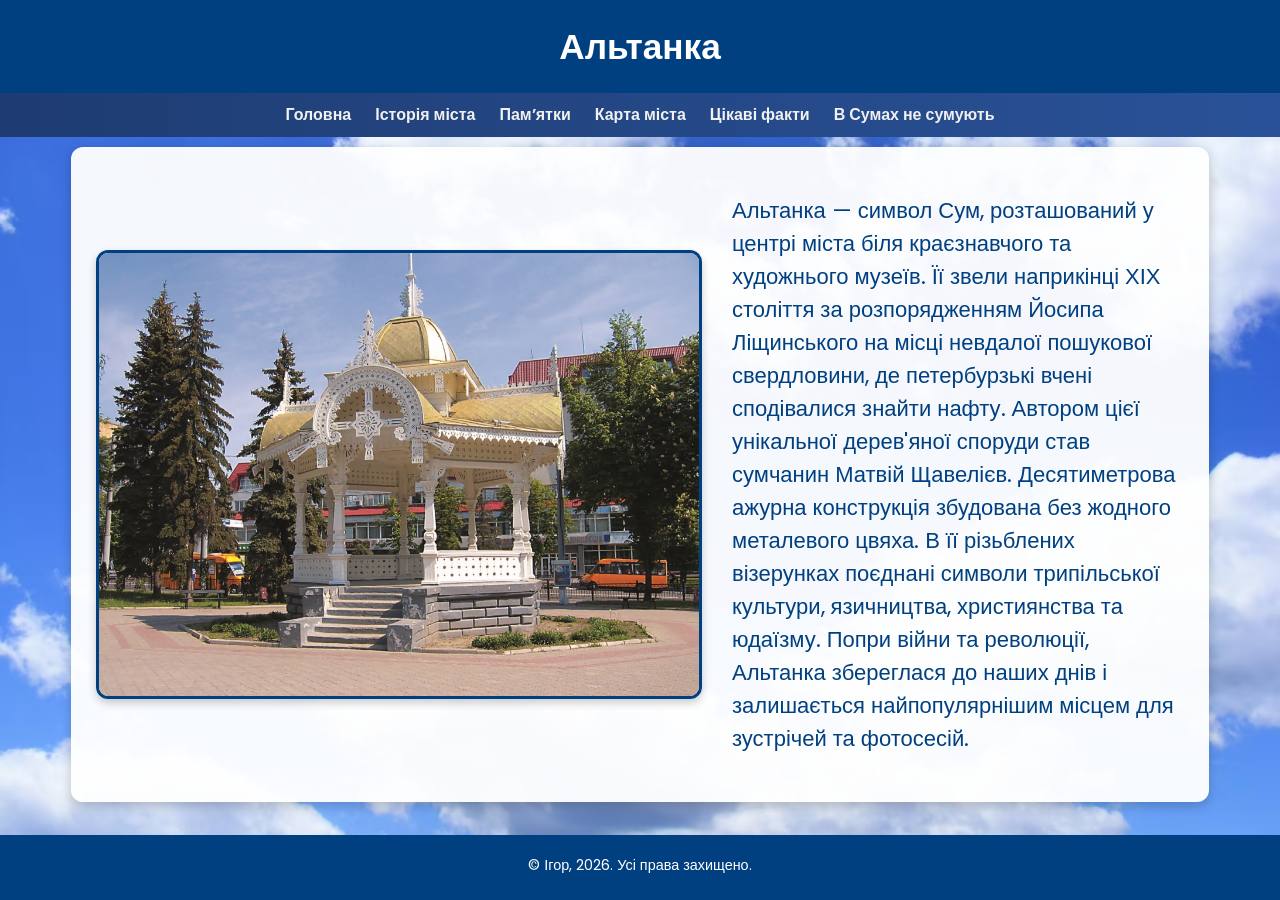
<file: altanka.html>
<!DOCTYPE html>
<html lang="uk">
<head>
  <meta charset="UTF-8">
  <title>Альтанка</title>
  <link href="https://fonts.googleapis.com/css2?family=Merriweather&family=Poppins:wght@600&display=swap" rel="stylesheet">
  <link rel="stylesheet" href="style.css">
</head>
<body>
  <!-- Шапка -->
  <header>
    <div class="logo-title">
      <h1>Альтанка</h1>
    </div>
  </header>

  <!-- Меню -->
  <nav>
    <a href="index.html">Головна</a>
    <a href="history.html">Історія міста</a>

    <div class="dropdown">
      <span class="menu-item">Пам’ятки</span>
      <div class="dropdown-content">
        <!-- Тут немає Альтанки -->
        <a href="sobor-spaso.html">Спасо-Преображенський собор</a>
        <a href="sobor-troickiy.html">Свято-Троїцький собор</a>
        <a href="museum-kraeznav.html">Сумський обласний краєзнавчий музей</a>
        <a href="sadko.html">Скульптурна композиція "Садко"</a>
      </div>
    </div>

    <a href="map.html">Карта міста</a>
    <a href="facts.html">Цікаві факти</a>
    <a href="vsumah.html">В Сумах не сумують</a>
  </nav>

  <!-- Основний блок -->
<section class="content-block">
  <div class="block-inner">
    <img src="altanka.avif" alt="Альтанка в Сумах">
    <p>
      Альтанка — символ Сум, розташований у центрі міста біля краєзнавчого та художнього музеїв. Її звели наприкінці ХІХ століття за розпорядженням Йосипа Ліщинського на місці невдалої пошукової свердловини, де петербурзькі вчені сподівалися знайти нафту.
Автором цієї унікальної дерев'яної споруди став сумчанин Матвій Щавелієв. Десятиметрова ажурна конструкція збудована без жодного металевого цвяха. В її різьблених візерунках поєднані символи трипільської культури, язичництва, християнства та юдаїзму. Попри війни та революції, Альтанка збереглася до наших днів і залишається найпопулярнішим місцем для зустрічей та фотосесій.

    </p>
  </div>
</section>




  <!-- Футер -->
  <footer>
    © Ігор, 2026. Усі права захищено.
  </footer>
</body>
</html>
</file>
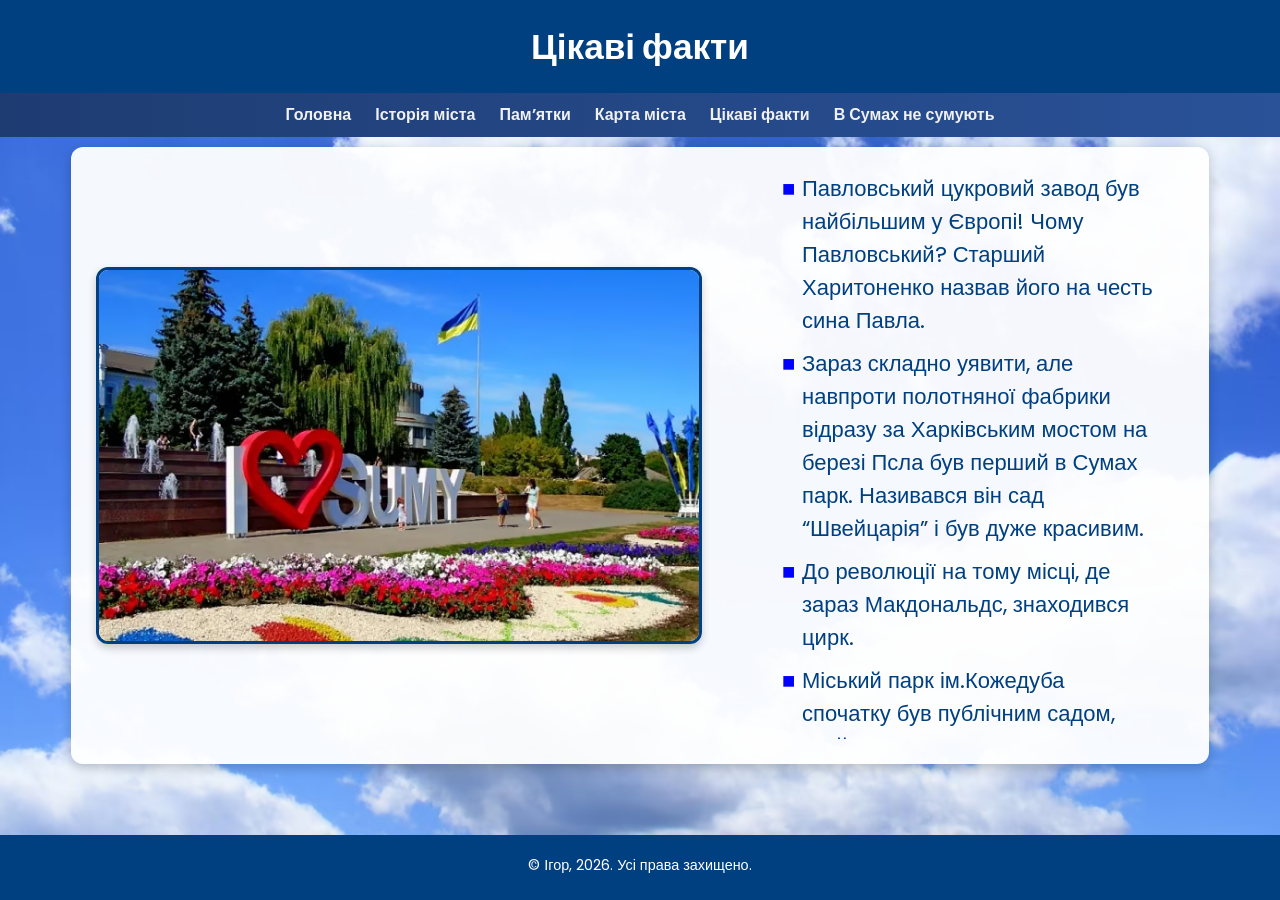
<file: facts.html>
<!DOCTYPE html>
<html lang="uk">
<head>
  <meta charset="UTF-8">
  <title>Цікаві факти</title>
  <link href="https://fonts.googleapis.com/css2?family=Merriweather&family=Poppins:wght@600&display=swap" rel="stylesheet">
  <link rel="stylesheet" href="style.css">
</head>
<body>
  <header>
    <div class="logo-title">
      <h1>Цікаві факти</h1>
    </div>
  </header>

  <nav>
    <a href="index.html">Головна</a>
    <a href="history.html">Історія міста</a>

    <div class="dropdown">
      <span class="menu-item">Пам’ятки</span>
      <div class="dropdown-content">
        <a href="altanka.html">Альтанка</a>
        <a href="sobor-spaso.html">Спасо-Преображенський собор</a>
        <a href="sobor-troickiy.html">Свято-Троїцький собор</a>
        <a href="museum-kraeznav.html">Сумський обласний краєзнавчий музей</a>
        <a href="sadko.html">Скульптурна композиція "Садко"</a>
      </div>
    </div>

    <a href="map.html">Карта міста</a>
    <a href="facts.html" class="active">Цікаві факти</a>
    <a href="vsumah.html">В Сумах не сумують</a>
  </nav>

  <main>
    <section class="content-block">
   <div class="block-inner">
     <img src="facts.avif" alt="Цікаві факти">
    <p>
      <ul>
        <li>Павловський цукровий завод був найбільшим у Європі! Чому Павловський? Старший Харитоненко назвав його на честь сина Павла.</li>
        <li>Зараз складно уявити, але навпроти полотняної фабрики відразу за Харківським мостом на березі Псла був перший в Сумах парк. Називався він сад “Швейцарія” і був дуже красивим.</li>
        <li>До революції на тому місці, де зараз Макдональдс, знаходився цирк.</li>
       <li>Міський парк ім.Кожедуба спочатку був публічним садом, який заснував зять Харитоненка – Лещинський (тому й називається та частина, з якою він починається, парк Лещинських). </li>
       <li>Багато хто знає, що альтанка була побудована на місці, де бурили свердловину в пошуках нафти, але так і не знайшли. Але мало хто знає, що територія навколо альтанки була обгороджена металевим парканом, зайти туди можна було через ворота з боку Театральної площі.</li>
        <li>Сумське машинобудівне науково-виробниче об’єднання раніше називалося Сумські машинобудівні майстерні. Заснував їх хто? Звичайно ж, Харитоненко для того, щоб робити обладнання для свого цукрового виробництва.</li>
        <li>Ви напевно будете здивовані, але на місці центрального універмагу, який побудували в 1965 році, стояв круглий павільйон, де продавали морозиво.</li>
        <li>Цікаво, чому в Сумах з’явився католицький костел на Троїцькій? Адже більшість жителів тут православні. А все тому, що в місті стало жити багато іноземців, особливо німців і поляків. Це були фахівці, яких запрошував Харитоненко працювати в Машинобудівні майстерні. Вони сповідували католицьку віру і потребували своєму храмі. Харитоненко їм побудував цей костел.</li>
        <li>У лісі на Веретенівці є ставок. Він належав одному з місцевих поміщиків і використовувався для купання. Для зручності його дно було викладено дубом.</li>
       <li>Район Дуровщіна називається так, тому що в ньому жили поміщики Дурови, і озеро знаходилося на території їх маєтку. У цьому озері був плавучий острів, який тримався за дно корінням дерев, які на ньому росли. При Хрущові плавучий острів прибрали і помістили плавучий фонтан, який незабаром потонув.</li>
       <li>Сумське море (Косівщинське водосховище) було вирите Сумським хімкомбінатом (нині Сумихімпром) для своїх технічних потреб. Звідки в ньому вода? З річки Сумки, між іншим! Спочатку в ньому була дуже чиста вода за рахунок того, що в ній жили молюски. Вони й очищали воду. Потім в Сумському море стали розводити рибу, і, щоб її легше було виловлювати, опустили вдвічі рівень води. Через це загинули молюски, які чистили воду. З тих пір вода в Косівщинському водосховищі не відрізняється чистотою.</li>
       <li>Блакитні озера були вириті в 1960-х, щоб брати з них пісок при будівництві житлових мікрорайонів (9-12 мкрн). До цього там були болота. Та й Чешка теж була трохи менше (це взагалі залишок старого русла Псла). Її теж збільшили, забираючи звідти пісок для будівництва.</li>
       <li>Раз і назавжди запам’ятайте – Чешка не має ніякого відношення до письменника Чехова! Правильна назва: озеро Чеха. Від імені багатого поміщика Василя Чеха, який жив на березі цього озера. Між іншим, його особняк стояв на тому місці, де зараз гуртожитки СумДУ.</li>
       <li>Взагалі, вулиці Соборна, Воскресенська і Покровська (Червона) площа – це колишня територія Сумської фортеці, з якої починався наше місто. Відразу за територією фортеці стояла Покровська церква.</li>
      </ul>
    </p>
   </div>
    </section>
  </main>

  <footer>
    © Ігор, 2026. Усі права захищено.
  </footer>
</body>
</html>
</file>
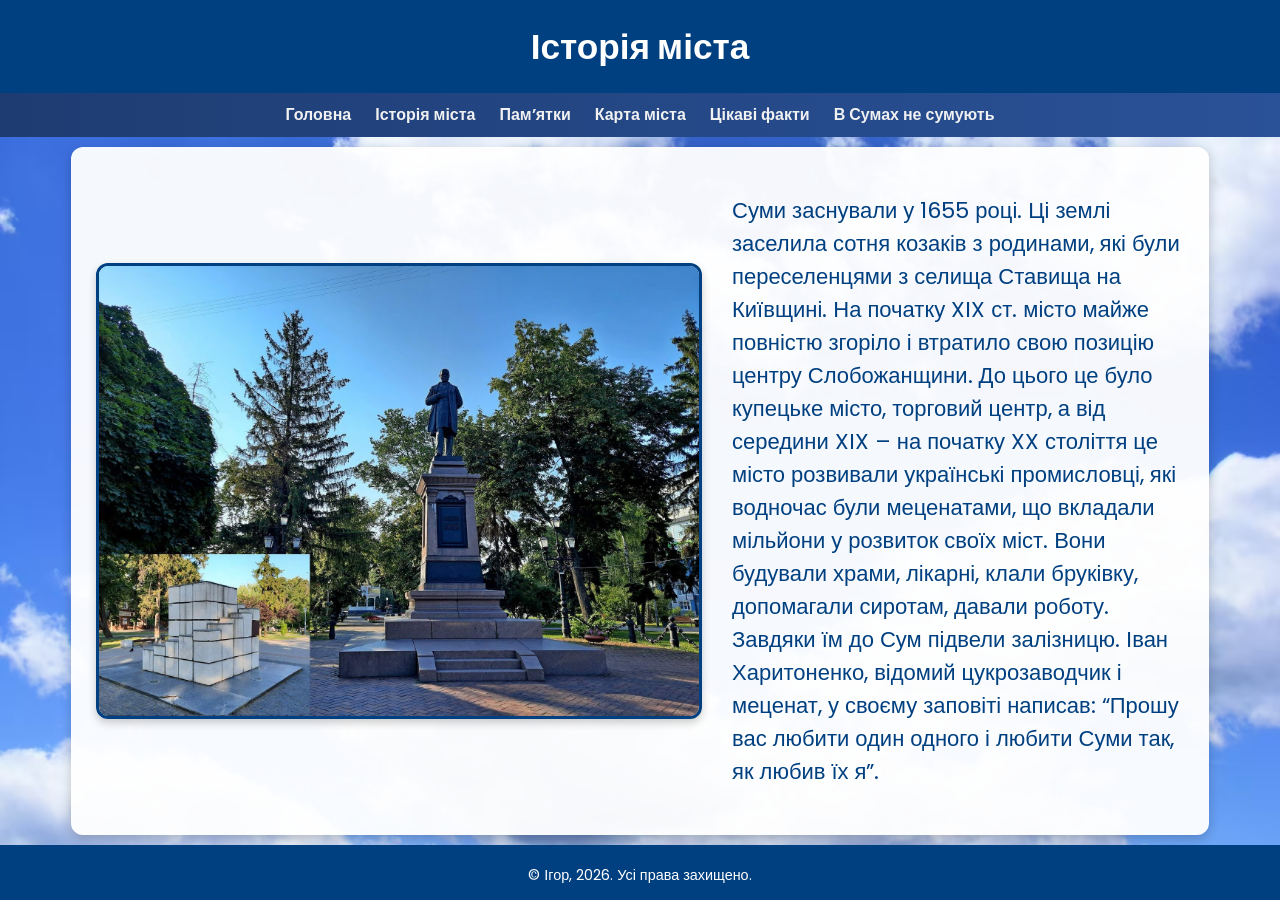
<file: history.html>
<!DOCTYPE html>
<html lang="uk">
<head>
  <meta charset="UTF-8">
  <title>Історія міста</title>
  <link href="https://fonts.googleapis.com/css2?family=Merriweather&family=Poppins:wght@600&display=swap" rel="stylesheet">
  <link rel="stylesheet" href="style.css">
</head>
<body>
  <!-- Шапка -->
  <header>
    <div class="logo-title">
      <h1>Історія міста</h1>
    </div>
  </header>

  <!-- Меню -->
  <nav>
    <a href="index.html">Головна</a>
    <a href="history.html" class="active">Історія міста</a>

    <div class="dropdown">
      <span class="menu-item">Пам’ятки</span>
      <div class="dropdown-content">
        <a href="altanka.html">Альтанка</a>
        <a href="sobor-spaso.html">Спасо-Преображенський собор</a>
        <a href="sobor-troickiy.html">Свято-Троїцький собор</a>
        <a href="museum-kraeznav.html">Сумський обласний краєзнавчий музей</a>
        <a href="sadko.html">Скульптурна композиція "Садко"</a>
      </div>
    </div>

    <a href="map.html">Карта міста</a>
    <a href="facts.html">Цікаві факти</a>
    <a href="vsumah.html">В Сумах не сумують</a>
  </nav>

  <!-- Основний блок з текстом -->
  <main>
    <section class="content-block">
   <div class="block-inner">
     <img src="history.avif" alt="Історія міста">
    <p>
      Суми заснували у 1655 році. Ці землі заселила сотня козаків з родинами, які були переселенцями з селища Ставища на Київщині. На початку XIX ст. місто майже повністю згоріло і втратило свою позицію центру Слобожанщини. До цього це було купецьке місто, торговий центр, а від середини XIX – на початку XX століття це місто розвивали українські промисловці, які водночас були меценатами, що вкладали мільйони у розвиток своїх міст. Вони будували храми, лікарні, клали бруківку, допомагали сиротам, давали роботу. Завдяки їм до Сум підвели залізницю. Іван Харитоненко, відомий цукрозаводчик і меценат, у своєму заповіті написав: “Прошу вас любити один одного і любити Суми так, як любив їх я”.
    </p>
   </div>
    </section>
  </main>

  <!-- Футер -->
  <footer>
    © Ігор, 2026. Усі права захищено.
  </footer>
</body>
</html>
</file>
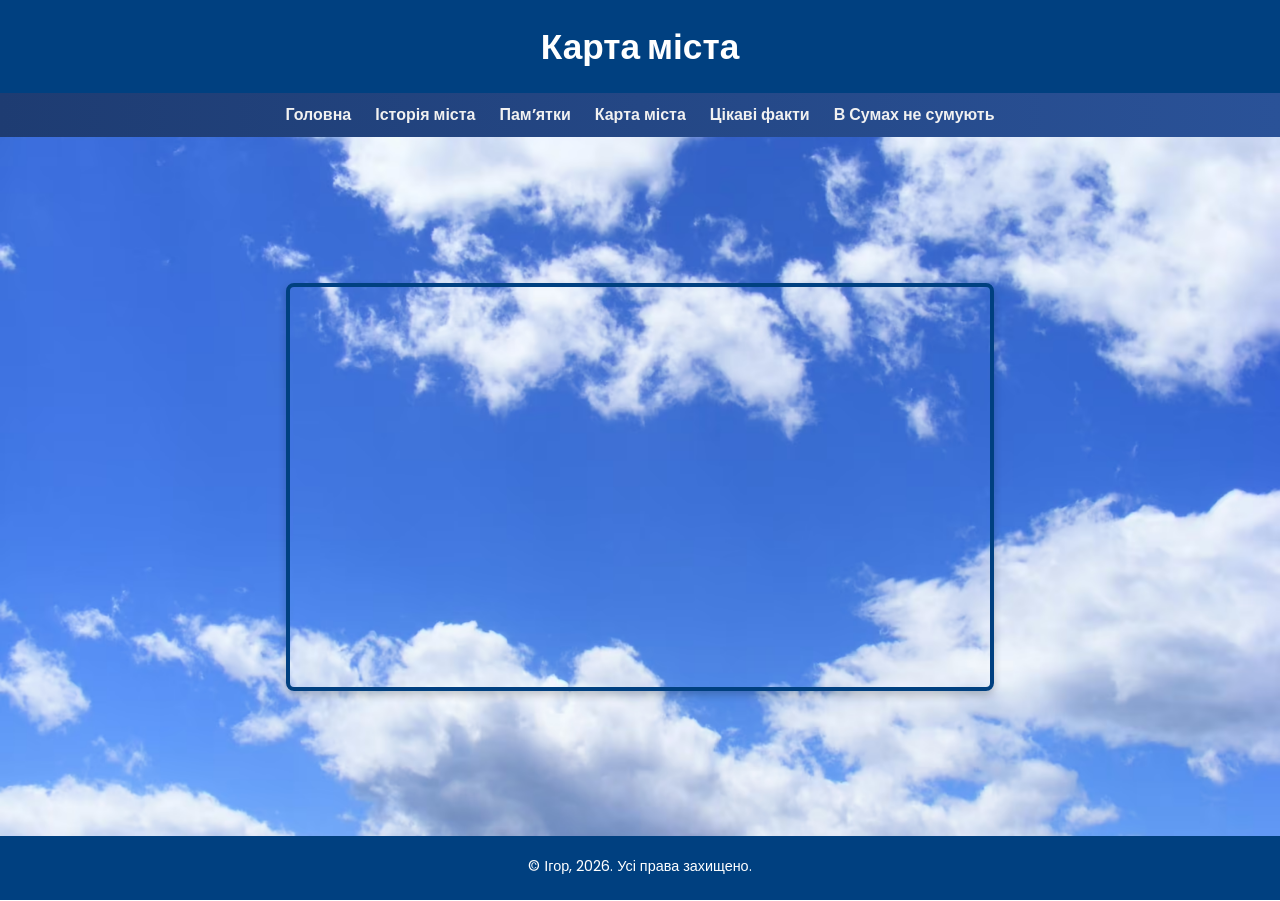
<file: map.html>
<!DOCTYPE html>
<html lang="uk">
<head>
  <meta charset="UTF-8">
  <title>Карта міста</title>
  <link href="https://fonts.googleapis.com/css2?family=Merriweather&family=Poppins:wght@600&display=swap" rel="stylesheet">
  <link rel="stylesheet" href="style.css">
</head>
<body>
  <!-- Шапка -->
  <header>
    <div class="logo-title">
      <h1>Карта міста</h1>
    </div>
  </header>

  <!-- Меню -->
  <nav>
    <a href="index.html">Головна</a>
    <a href="history.html">Історія міста</a>

    <div class="dropdown">
      <span class="menu-item">Пам’ятки</span>
      <div class="dropdown-content">
        <a href="altanka.html">Альтанка</a>
        <a href="sobor-spaso.html">Спасо-Преображенський собор</a>
        <a href="sobor-troickiy.html">Свято-Троїцький собор</a>
        <a href="museum-kraeznav.html">Сумський обласний краєзнавчий музей</a>
        <a href="sadko.html">Скульптурна композиція "Садко"</a>
      </div>
    </div>

    <a href="map.html" class="active">Карта міста</a>
    <a href="facts.html">Цікаві факти</a>
    <a href="vsumah.html">В Сумах не сумують</a>
  </nav>

  <!-- Основний блок -->
  <main>
    <section class="video-card">
      <!-- Вбудована карта -->
      <iframe 
        src="https://www.google.com/maps/embed?pb=!1m18!1m12!1m3!1d161041.17576740778!2d34.50239727682141!3d50.900250170399985!2m3!1f0!2f0!3f0!3m2!1i1024!2i768!4f13.1!3m3!1m2!1s0x41290220fc73a461%3A0xdb74f6366b836c28!2z0KHRg9C80YssINCh0YPQvNGB0LrQsNGPINC-0LHQu9Cw0YHRgtGMLCA0MDAwMA!5e0!3m2!1sru!2sua!4v1778186064003!5m2!1sru!2sua" 
        allowfullscreen 
        loading="lazy" 
        referrerpolicy="no-referrer-when-downgrade">
      </iframe>
    </section>
  </main>

  <!-- Футер -->
  <footer>
    © Ігор, 2026. Усі права захищено.
  </footer>
</body>
</html>
</file>
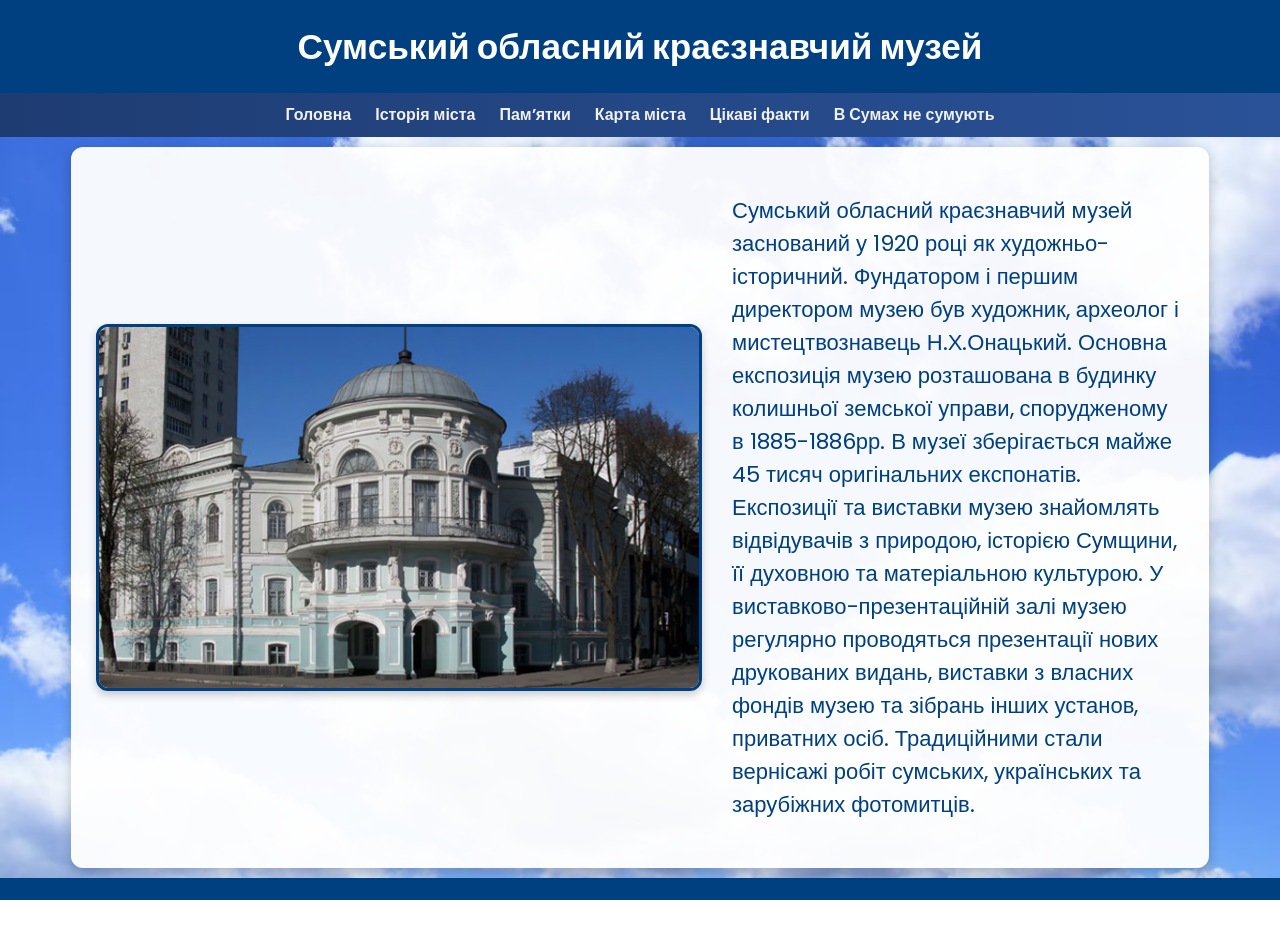
<file: museum-kraeznav.html>
<!DOCTYPE html>
<html lang="uk">
<head>
  <meta charset="UTF-8">
  <title>Сумський обласний краєзнавчий музей</title>
  <link href="https://fonts.googleapis.com/css2?family=Merriweather&family=Poppins:wght@600&display=swap" rel="stylesheet">
  <link rel="stylesheet" href="style.css">
</head>
<body>
  <!-- Шапка -->
  <header>
    <div class="logo-title">
      <h1>Сумський обласний краєзнавчий музей</h1>
    </div>
  </header>

  <!-- Меню -->
  <nav>
    <a href="index.html">Головна</a>
    <a href="history.html">Історія міста</a>

    <div class="dropdown">
      <span class="menu-item">Пам’ятки</span>
      <div class="dropdown-content">
        <a href="altanka.html">Альтанка</a>
        <a href="sobor-spaso.html">Спасо-Преображенський собор</a>
        <a href="sobor-troickiy.html">Свято-Троїцький собор</a>
        <a href="sadko.html">Скульптурна композиція "Садко"</a>
      </div>
    </div>

    <a href="map.html">Карта міста</a>
    <a href="facts.html">Цікаві факти</a>
    <a href="vsumah.html">В Сумах не сумують</a>
  </nav>

  <!-- Основний блок -->
  <main>
   <section class="content-block">
   <div class="block-inner">
     <img src="museum-kraeznav.avif" alt="Сумський обласний краєзнавчий музей">
    <p>
      Сумський обласний краєзнавчий музей заснований у 1920 році як художньо-історичний. Фундатором і першим директором музею був художник, археолог і мистецтвознавець Н.Х.Онацький. Основна експозиція музею розташована в будинку колишньої земської управи, спорудженому в 1885-1886рр. 
      В музеї зберігається майже 45 тисяч оригінальних експонатів. Експозиції та виставки музею знайомлять відвідувачів з природою, історією Сумщини, її духовною та матеріальною культурою. У виставково-презентаційній залі музею регулярно проводяться презентації нових друкованих видань, виставки з власних фондів музею та зібрань інших установ, приватних осіб. Традиційними стали вернісажі робіт сумських, українських та зарубіжних фотомитців.

    </p>
   </div>
    </section>
  </main>

  <!-- Футер -->
  <footer>
    © Ігор, 2026. Усі права захищено.
  </footer>
</body>
</html>
</file>
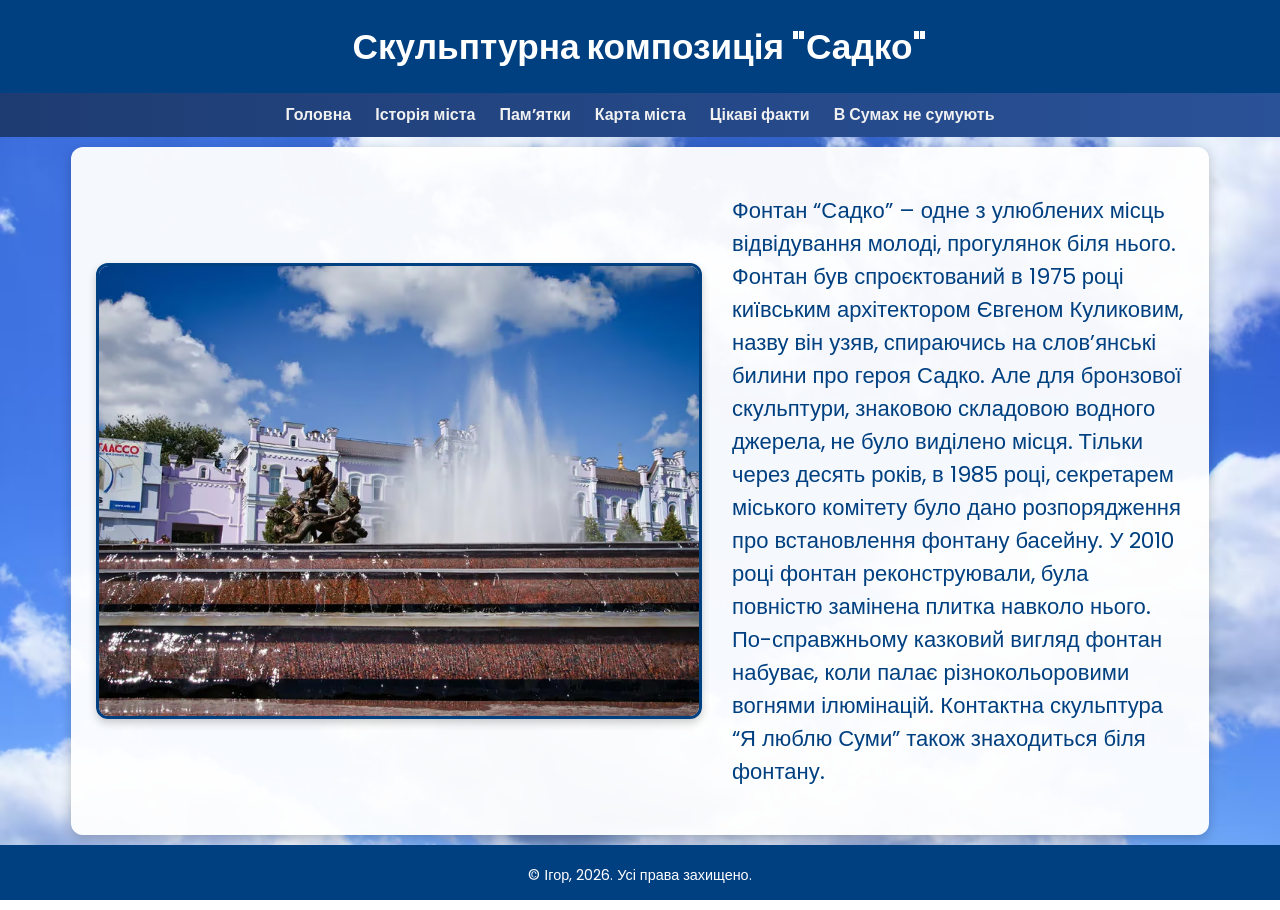
<file: sadko.html>
<!DOCTYPE html>
<html lang="uk">
<head>
  <meta charset="UTF-8">
  <title>Скульптурна композиція "Садко"</title>
  <link href="https://fonts.googleapis.com/css2?family=Merriweather&family=Poppins:wght@600&display=swap" rel="stylesheet">
  <link rel="stylesheet" href="style.css">
</head>
<body>
  <!-- Шапка -->
  <header>
    <div class="logo-title">
      <h1>Скульптурна композиція "Садко"</h1>
    </div>
  </header>

  <!-- Меню -->
  <nav>
    <a href="index.html">Головна</a>
    <a href="history.html">Історія міста</a>

    <div class="dropdown">
      <span class="menu-item">Пам’ятки</span>
      <div class="dropdown-content">
        <a href="altanka.html">Альтанка</a>
        <a href="sobor-spaso.html">Спасо-Преображенський собор</a>
        <a href="sobor-troickiy.html">Свято-Троїцький собор</a>
        <a href="museum-kraeznav.html">Сумський обласний краєзнавчий музей</a>
      </div>
    </div>

    <a href="map.html">Карта міста</a>
    <a href="facts.html">Цікаві факти</a>
    <a href="vsumah.html">В Сумах не сумують</a>
  </nav>

  <!-- Основний блок -->
  <main>
     <section class="content-block">
  <div class="block-inner">
    <img src="sadko.avif" alt="Фонтан "Садко"">
    <p>
      Фонтан “Садко” – одне з улюблених місць відвідування молоді, прогулянок біля нього.
Фонтан був спроєктований в 1975 році київським архітектором Євгеном Куликовим, назву він узяв, спираючись на слов’янські билини про героя Садко. Але для бронзової скульптури, знаковою складовою водного джерела, не було виділено місця. Тільки через десять років, в 1985 році, секретарем міського комітету було дано розпорядження про встановлення фонтану басейну. У 2010 році фонтан реконструювали, була повністю замінена плитка навколо нього.
По-справжньому казковий вигляд фонтан набуває, коли палає різнокольоровими вогнями ілюмінацій. Контактна скульптура “Я люблю Суми” також знаходиться біля фонтану.

    </p>
  </div>
</section>
  </main>

  <!-- Футер -->
  <footer>
    © Ігор, 2026. Усі права захищено.
  </footer>
</body>
</html>
</file>
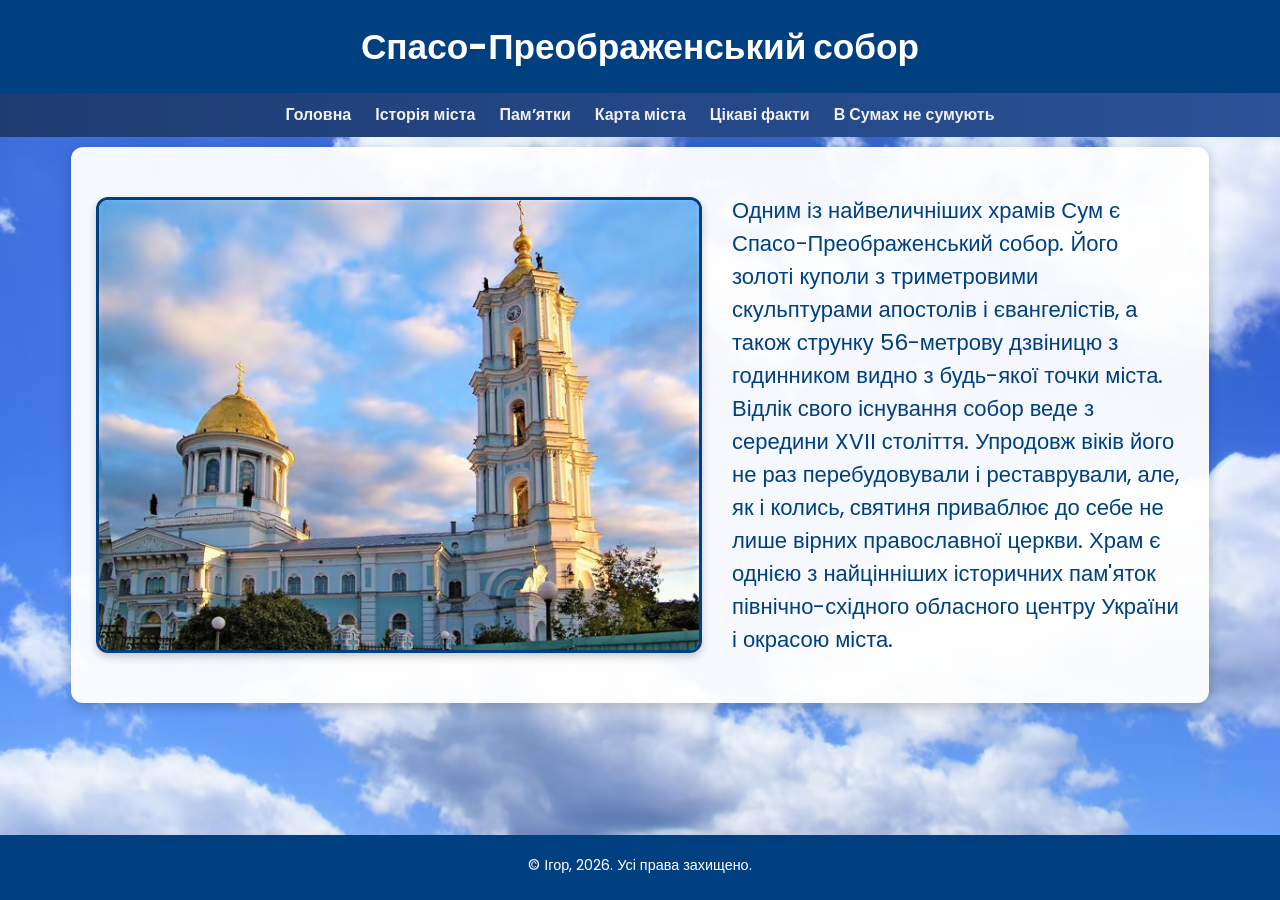
<file: sobor-spaso.html>
<!DOCTYPE html>
<html lang="uk">
<head>
  <meta charset="UTF-8">
  <title>Спасо-Преображенський собор</title>
  <link href="https://fonts.googleapis.com/css2?family=Merriweather&family=Poppins:wght@600&display=swap" rel="stylesheet">
  <link rel="stylesheet" href="style.css">
</head>
<body>
  <!-- Шапка -->
  <header>
    <div class="logo-title">
      <h1>Спасо-Преображенський собор</h1>
    </div>
  </header>

  <!-- Меню -->
  <nav>
    <a href="index.html">Головна</a>
    <a href="history.html">Історія міста</a>

    <div class="dropdown">
      <span class="menu-item">Пам’ятки</span>
      <div class="dropdown-content">
        <a href="altanka.html">Альтанка</a>
        <a href="sobor-troickiy.html">Свято-Троїцький собор</a>
        <a href="museum-kraeznav.html">Сумський обласний краєзнавчий музей</a>
        <a href="sadko.html">Скульптурна композиція "Садко"</a>
      </div>
    </div>

    <a href="map.html">Карта міста</a>
    <a href="facts.html">Цікаві факти</a>
    <a href="vsumah.html">В Сумах не сумують</a>
  </nav>

  <!-- Основний блок -->
  <main>
   <section class="content-block">
  <div class="block-inner">
    <img src="sobor-spaso.avif" alt="Спасо-Преображенський собор">
    <p>
      Одним із найвеличніших храмів Сум є Спасо-Преображенський собор. Його золоті куполи з триметровими скульптурами апостолів і євангелістів, а також струнку 56-метрову дзвіницю з годинником видно з будь-якої точки міста. Відлік свого існування собор веде з середини XVII століття. Упродовж віків його не раз перебудовували і реставрували, але, як і колись, святиня приваблює до себе не лише вірних православної церкви. Храм є однією з найцінніших історичних пам'яток північно-східного обласного центру України і окрасою міста.
    </p>
  </div>
</section>

  </main>

  <!-- Футер -->
  <footer>
    © Ігор, 2026. Усі права захищено.
  </footer>
</body>
</html>
</file>
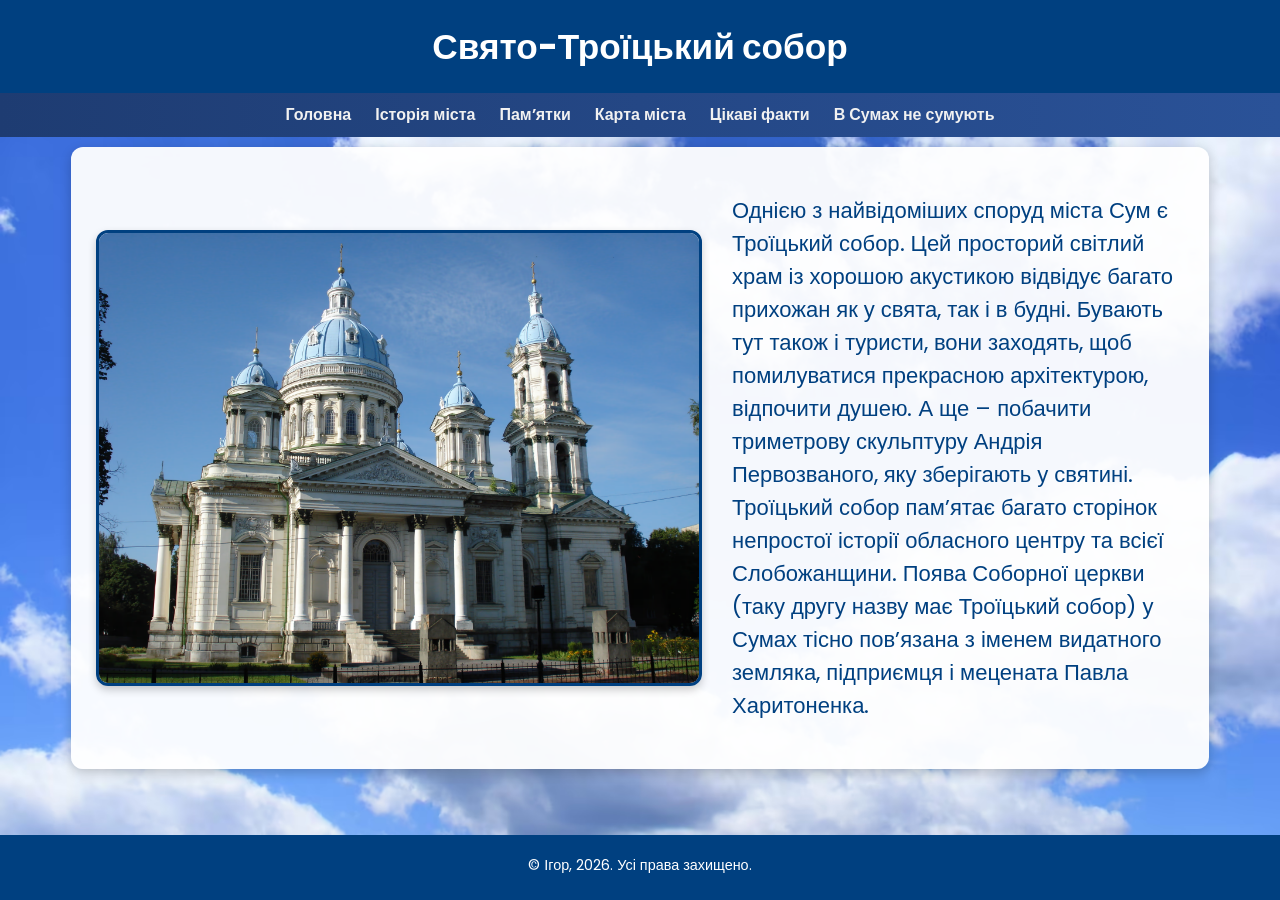
<file: sobor-troickiy.html>
<!DOCTYPE html>
<html lang="uk">
<head>
  <meta charset="UTF-8">
  <title>Свято-Троїцький собор</title>
  <link href="https://fonts.googleapis.com/css2?family=Merriweather&family=Poppins:wght@600&display=swap" rel="stylesheet">
  <link rel="stylesheet" href="style.css">
</head>
<body>
  <!-- Шапка -->
  <header>
    <div class="logo-title">
      <h1>Свято-Троїцький собор</h1>
    </div>
  </header>

  <!-- Меню -->
  <nav>
    <a href="index.html">Головна</a>
    <a href="history.html">Історія міста</a>

    <div class="dropdown">
      <span class="menu-item">Пам’ятки</span>
      <div class="dropdown-content">
        <a href="altanka.html">Альтанка</a>
        <a href="sobor-spaso.html">Спасо-Преображенський собор</a>
        <a href="museum-kraeznav.html">Сумський обласний краєзнавчий музей</a>
        <a href="sadko.html">Скульптурна композиція "Садко"</a>
      </div>
    </div>

    <a href="map.html">Карта міста</a>
    <a href="facts.html">Цікаві факти</a>
    <a href="vsumah.html">В Сумах не сумують</a>
  </nav>

  <!-- Основний блок -->
  <main>
       <section class="content-block">
  <div class="block-inner">
    <img src="sobor-troickiy.avif" alt="Свято-Троїцький собор">
    <p>
      Однією з найвідоміших споруд міста Сум є Троїцький собор. Цей просторий світлий храм із хорошою акустикою відвідує багато прихожан як у свята, так і в будні. Бувають тут також і туристи, вони заходять, щоб помилуватися прекрасною архітектурою, відпочити душею. А ще – побачити триметрову скульптуру Андрія Первозваного, яку зберігають у святині. Троїцький собор пам’ятає багато сторінок непростої історії обласного центру та всієї Слобожанщини.
Поява Соборної церкви (таку другу назву має Троїцький собор) у Сумах тісно пов’язана з іменем видатного земляка, підприємця і мецената Павла Харитоненка.

    </p>
  </div>
</section>
  </main>

  <!-- Футер -->
  <footer>
    © Ігор, 2026. Усі права захищено.
  </footer>
</body>
</html>
</file>
<file: style.css>
/* Загальні стилі */
html, body {
  height: 100%;
  margin: 0;
  padding: 0;
  display: flex;
  flex-direction: column;
  font-family: 'Merriweather', serif;
  color: #333;
  overflow-x: hidden; /* прибирає горизонтальний скрол */
}

/* Фон для всіх сторінок */
body {
  background: url("sky1920.avif") no-repeat center center fixed;
  background-size: cover;          /* фон завжди на весь екран */
  background-attachment: fixed;    /* фон "приклеєний" */
  min-height: 100vh;               /* завжди на висоту екрану */
}

/* Хедер */
header {
  background: #004080;
  color: white;
  text-align: center;
  padding: 20px;
}
.logo-title {
  display: flex;
  align-items: center;
  justify-content: center;
  gap: 20px;
}
.logo {
  width: 80px;
  height: auto;
}
header h1 {
  font-family: 'Poppins', sans-serif;
  font-size: 2.2em;
  margin: 0;
}

/* Меню */
nav {
  background: linear-gradient(90deg, #1e3c72, #2a5298);
  display: flex;
  justify-content: center;
  padding: 10px;
}
nav a,
nav span.menu-item {
  color: #f1f1f1;
  text-decoration: none;
  font-weight: 600;
  margin: 0 12px;
  font-family: 'Poppins', sans-serif;
  line-height: 1.5;
  cursor: pointer;
  transition: color 0.3s, background-color 0.3s;
}
nav a:hover,
.menu-item:hover {
  color: #FFD700;
}

/* Основний контент */
main {
  flex: 1; /* займає простір між хедером і футером */
}

/* Герой-секція */
.hero {
  position: relative;
  overflow: hidden;
  color: white;
  text-align: center;
  padding: 60px 20px;
  display: flex;
  flex-direction: column;
  justify-content: center;
  align-items: center;
  min-height: 100%;
  box-sizing: border-box;
}
.hero h2 {
  font-family: 'Poppins', sans-serif;
  font-size: 2.4em;
}
.hero p {
  font-size: 1.2em;
}
.hero-bg {
  position: absolute;
  top: 0; left: 0; right: 0; bottom: 0;
  width: 100%;
  height: 100%;
  object-fit: cover;
  z-index: 0;
  transition: transform 0.5s ease;
}
.hero-content {
  position: relative;
  z-index: 1;
}
.hero:hover .hero-bg {
  transform: scale(1.05);
}

/* Футер */
footer {
  margin-top: auto;
  background: #004080;
  color: white;
  text-align: center;
  padding: 20px;      /* збільшений внутрішній відступ */
  min-height: 65px;  /* мінімальна висота футера */
  font-family: 'Poppins', sans-serif;
  font-size: 0.9em;
  max-width: 100%;
  box-sizing: border-box;
}

/* Відео-блок */
.video-card {
  display: flex;
  justify-content: center;
  align-items: center;
  padding: 29.5px;
  background-image: url('sky1920.avif');
  background-repeat: no-repeat;
  background-size: cover;
  background-position: center;
  min-height: calc(100vh - 260px);
}
video {
  width: 700px;
  max-width: 90%;
  height: auto;
  border: 4px solid #004080;
  border-radius: 8px;
  box-shadow: 0 4px 12px rgba(0,0,0,0.2);
}
.video-card iframe {
  width: 700px;
  height: 400px;
  border: 4px solid #004080;
  border-radius: 8px;
  box-shadow: 0 4px 8px rgba(0,0,0,0.2);
}

/* Випадаюче меню */
.dropdown {
  position: relative;
  display: inline-block;
}
.dropdown-content {
  display: none;
  position: absolute;
  background-color: #2a5298;
  border-radius: 6px;
  min-width: 220px;
  box-shadow: 0 8px 16px rgba(0,0,0,0.2);
  z-index: 9999;
}
.dropdown-content a {
  color: #f1f1f1;
  padding: 10px 14px;
  text-decoration: none;
  display: block;
}
.dropdown-content a:hover {
  background-color: #1e3c72;
  color: #FFD700;
}
.dropdown:hover .dropdown-content {
  display: block;
}

/* 📱 Адаптація */
@media (max-width: 768px) {
  nav {
    flex-direction: column;
    align-items: center;
  }
  .hero h2 {
    font-size: 2em;
  }
  .hero p {
    font-size: 1em;
  }
  .logo {
    width: 80px;
  }
  .block-inner {
    flex-direction: column;
    text-align: center;
  }
}
@media (max-width: 600px) {
  header .logo-title {
    flex-direction: column;
    align-items: center;
    text-align: center;
  }
  header {
    padding: 15px;
  }
  .hero {
    min-height: 300px;
    padding: 20px;
  }
  nav a, nav .menu-item {
    padding: 10px;
    font-size: 16px;
  }
  .hero h2 {
    font-size: 22px;
  }
  .hero p {
    font-size: 16px;
  }
  .block-inner img {
    max-width: 100%;
    height: auto;
  }
}

/* Контент-блоки */
.content-block {
  background-color: rgba(255, 255, 255, 0.95);
  padding: 25px;
  margin: 10px auto;
  width: 85%;
  border-radius: 12px;
  box-shadow: 0 4px 12px rgba(0,0,0,0.2);
}

.block-inner {
  display: flex;
  align-items: center;
  gap: 30px;
}
.block-inner img {
  max-width: 600px;
  border: 3px solid #004080;
  border-radius: 12px;
  box-shadow: 0 4px 8px rgba(0,0,0,0.2);
}
.block-inner p {
  flex: 1;
  font-family: 'Poppins', sans-serif;
  font-size: 22px;
  line-height: 1.5;
  color: #004080;
}
@media (max-width: 768px) {
  .block-inner {
    flex-direction: column;
    text-align: center;
  }
  .block-inner img {
    max-width: 100%;
  }
}

.content-block img {
  transition: transform 0.3s ease; /* плавність */
}

.content-block img:hover {
  transform: scale(1.05); /* легке збільшення */
}

.content-block ul {
  max-height: 400px;     /* висота блоку */
  overflow-y: auto;      /* скрол тільки всередині списку */
  padding-left: 20px;    /* відступ для маркерів */
  margin: 0;
}

.content-block li {
  margin-bottom: 10px;   /* відстань між пунктами */
  line-height: 1.5;
  font-size: 18px;
}

.content-block ul {
  list-style: none;       /* прибираємо стандартні крапки */
  padding-left: 0;
}

.content-block li {
  position: relative;
  padding-left: 20px;     /* відступ для маркера */
  margin-bottom: 10px;
}

.content-block li::before {
  content: "■";           /* квадратний маркер */
  color: blue;            /* синій колір */
  position: absolute;
  left: 0;
}

.content-block {
  font-family: 'Poppins', sans-serif; /* єдиний шрифт для всього тексту в блоці */
  font-size: 22px;
  line-height: 1.5;
  color: #004080;
}


.content-block ul {
  max-height: 63vh;       /* висота блоку = 63% висоти екрану */
  overflow-y: auto;       /* скрол тільки всередині списку */
  padding-left: 20px;
  padding-right: 0;       /* скрол ближче до краю */
  margin: 0;
}

.content-block li {
  position: relative;
  padding-left: 20px;
  margin-bottom: 10px;
  font-family: 'Poppins', sans-serif;
  font-size: 20px;
  line-height: 1.5;
  color: #004080;
}

.content-block li::before {
  content: "■";           /* синій квадратний маркер */
  color: blue;
  position: absolute;
  left: 0;
}

.content-block li {
  font-size: 22px;       /* той самий розмір, що й у параграфах */
  line-height: 1.5;
  font-family: 'Poppins', sans-serif;
  color: #004080;
}
</file>
